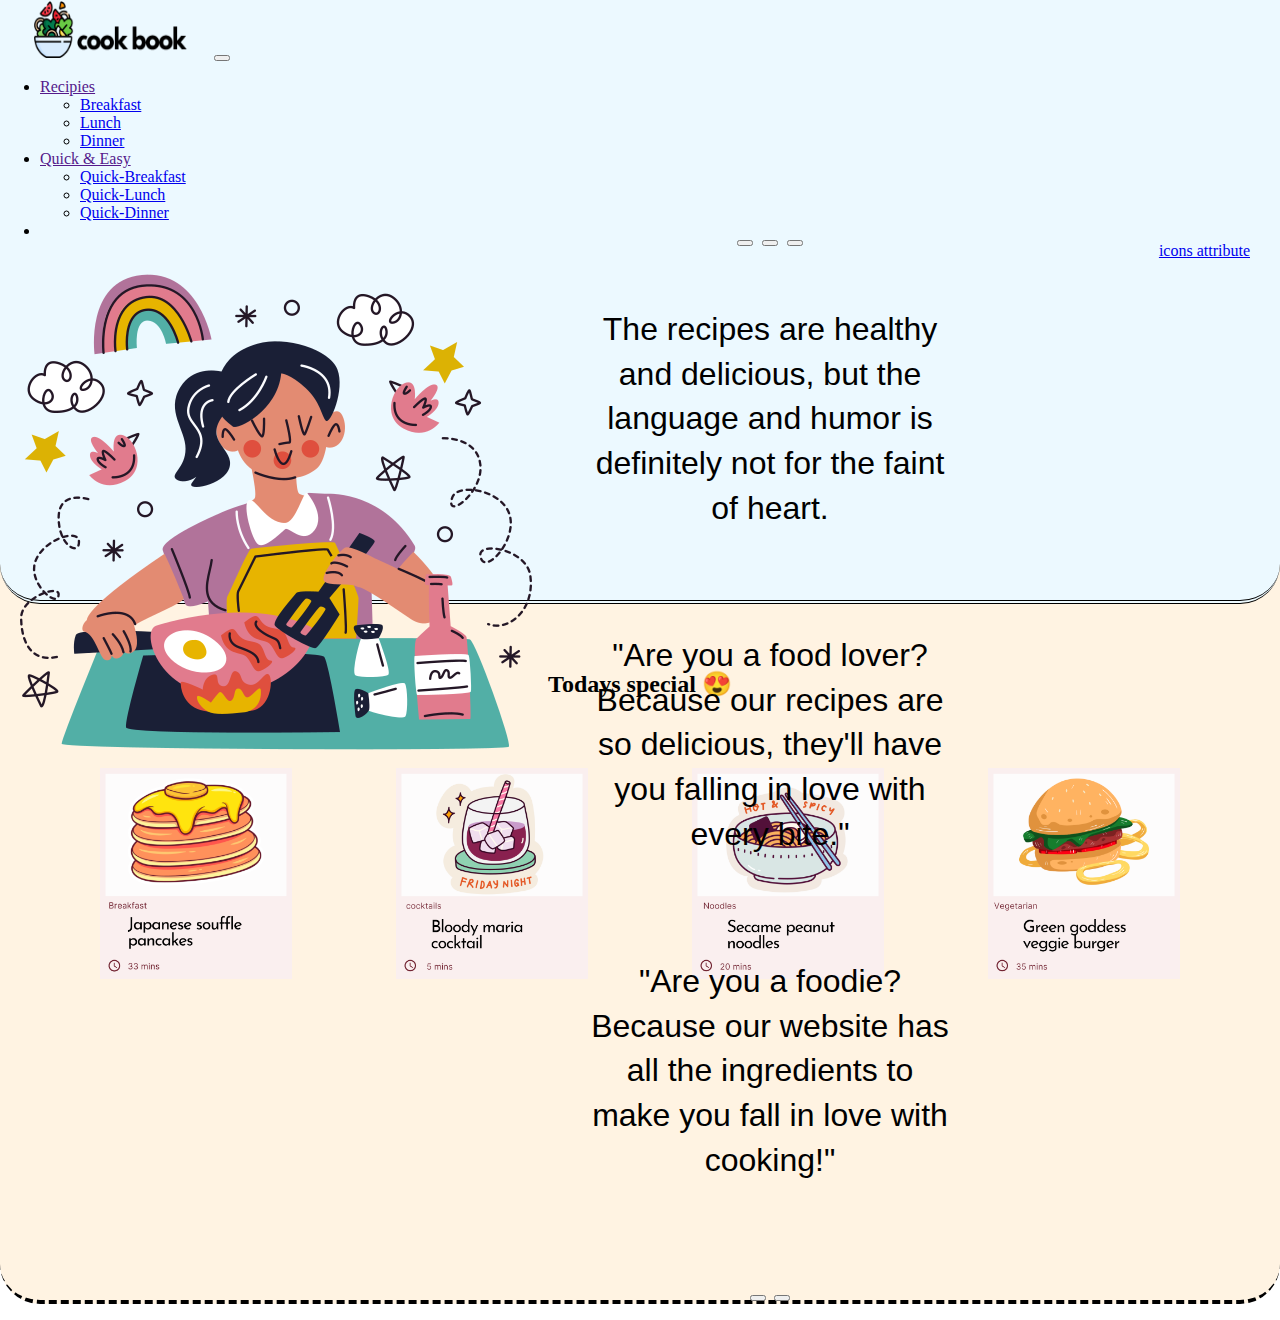
<file: index.html>
<!DOCTYPE html>
<html lang="en">

<head>
  <meta charset="UTF-8">
  <meta http-equiv="X-UA-Compatible" content="IE=edge">
  <meta name="viewport"  content="width=device-width, initial-scale=1.0, maximum-scale=1.0, user-scalable=0">
  <link rel="icon" href=".\images\salad.png">
  <link rel="stylesheet" href=".\styles.css">


  <link href="https://cdn.jsdelivr.net/npm/bootstrap@5.3.0-alpha3/dist/css/bootstrap.min.css" rel="stylesheet"
    integrity="sha384-KK94CHFLLe+nY2dmCWGMq91rCGa5gtU4mk92HdvYe+M/SXH301p5ILy+dN9+nJOZ" crossorigin="anonymous">
  <script src="https://cdn.jsdelivr.net/npm/bootstrap@5.3.0-alpha3/dist/js/bootstrap.bundle.min.js"
    integrity="sha384-ENjdO4Dr2bkBIFxQpeoTz1HIcje39Wm4jDKdf19U8gI4ddQ3GYNS7NTKfAdVQSZe"
    crossorigin="anonymous"></script>
  <title>recipies</title>
</head>

<body>
  <div class="top-div" id="top">
    <nav class="navbar navbar-expand-lg navbar-light bg-light">
      <a href=".\index.html"><img
          src=".\images\logo.png" alt=""
          class="navbar-brand d-inline-block align-top logo-img"></a>
      <button class="navbar-toggler" type="button" data-bs-toggle="collapse" data-bs-target="#navbarSupportedContent"
        aria-controls="navbarSupportedContent" aria-expanded="false" aria-label="Toggle navigation">
        <span class="navbar-toggler-icon"></span>
      </button>
      <div class="collapse navbar-collapse" id="navbarSupportedContent">
        <ul class="navbar-nav mr-auto">
          <li class="nav-item dropdown">
            <div class="dropdown">
              <a href="" class=" nav-link nav-drops dropdown-toggle" role="button" data-bs-toggle="dropdown"
                aria-haspopup="true" aria-expanded="false">
                Recipies
              </a>

              <ul class="dropdown-menu">
                <li><a class="dropdown-item"
                    href=".\recipies\breakfast.html"
                    type="button">Breakfast </a></li>
                <li><a class="dropdown-item" href=".\recipies\breakfast.html"
                    type="button">Lunch </a></li>
                <li><a class="dropdown-item" href=".\recipies\breakfast.html"
                    type="button">Dinner </a></li>


              </ul>


            </div>

          </li>
          <li class="nav-item dropdown">
            <div class="dropdown">
              <a href="" class=" nav-link nav-drops dropdown-toggle" role="button" data-bs-toggle="dropdown"
                aria-haspopup="true" aria-expanded="false">
                Quick & Easy
              </a>

              <ul class="dropdown-menu">
                <li><a class="dropdown-item"
                    href=".\recipies\breakfast.html"
                    type="button">Quick-Breakfast </a></li>
                <li><a class="dropdown-item" href=".\recipies\breakfast.html"
                    type="button">Quick-Lunch </a></li>
                <li><a class="dropdown-item" href=".\recipies\breakfast.html"
                    type="button">Quick-Dinner </a></li>


              </ul>


            </div>

          </li>

          <li class="nav-item">
            <a href="https://www.flaticon.com/" class="nav-link about-link"> icons attribute</a>

          </li>
        </ul>



      </div>

    </nav>


    <img class="home-img" src="images\cooking.png" alt="" srcset="">

    <div class="home-content">
      

      <div id="carouselExampleDark" class="carousel carousel-dark slide">
        <div class="carousel-indicators">
          <button type="button" data-bs-target="#carouselExampleDark" data-bs-slide-to="0" class="active" aria-current="true" aria-label="Slide 1"></button>
          <button type="button" data-bs-target="#carouselExampleDark" data-bs-slide-to="1" aria-label="Slide 2"></button>
          <button type="button" data-bs-target="#carouselExampleDark" data-bs-slide-to="2" aria-label="Slide 3"></button>
        </div>
        <div class="carousel-inner">
          <div class="carousel-item active" data-bs-interval="10000">
            <p>The recipes are healthy and delicious, but the language and humor is definitely not for the faint of heart.</p>
            <div class="carousel-caption d-none d-md-block">
             
            </div>
          </div>
          <div class="carousel-item" data-bs-interval="2000">
            <p>"Are you a food lover? Because our recipes are so delicious, they'll have you falling in love with every bite."</p>
            <div class="carousel-caption d-none d-md-block">
             
            </div>
          </div>
          <div class="carousel-item">
            <p>"Are you a foodie? Because our website has all the ingredients to make you fall in love with cooking!"</p>

            <div class="carousel-caption d-none d-md-block">
            </div>
          </div>
        </div>
        <button class="carousel-control-prev" type="button" data-bs-target="#carouselExampleDark" data-bs-slide="prev">
         
        </button>
        <button class="carousel-control-next" type="button" data-bs-target="#carouselExampleDark" data-bs-slide="next">
          
        </button>
      </div>







  </div>

  

  <div class="mid-div">
    <h2>Todays special 😍</h2>
    <a href="recipies/breakfast.html"><img class="rec-img" src="images/recipy-images/pancakes.png " alt=""></a>
    <a href="recipies/breakfast.html"><img class="rec-img" src="images/recipy-images/cocktail.png" alt=""></a>
    <a href="recipies/breakfast.html"><img class="rec-img" src="images/recipy-images/noodles.png" alt=""></a>
    <a href="recipies/breakfast.html"><img class="rec-img" src="images/recipy-images/burger.png" alt=""></a>
    



  </div>



  

</body>




</html>
</file>
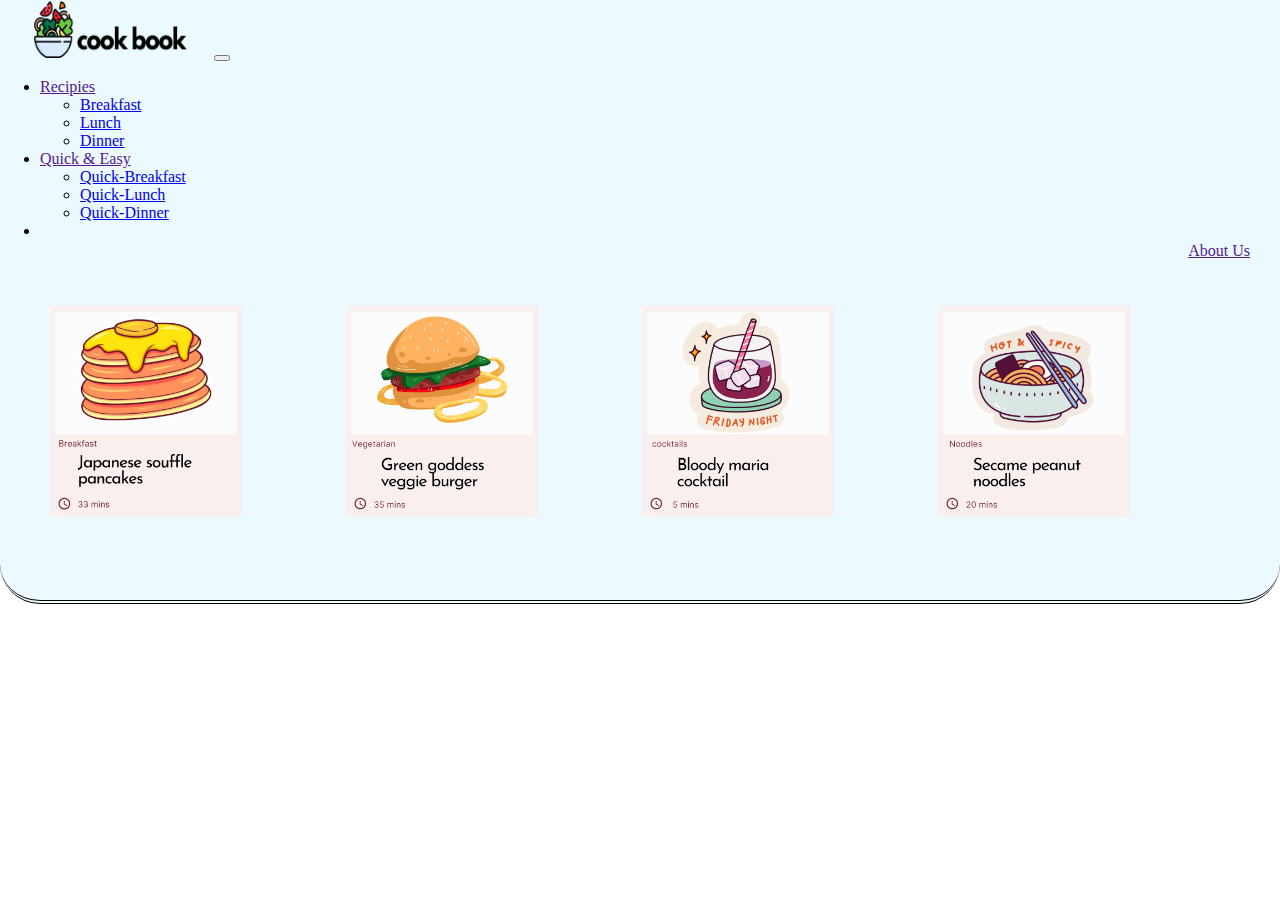
<file: recipies/breakfast.html>
<!DOCTYPE html>
<html lang="en">

<head>
  <meta charset="UTF-8">
  <meta http-equiv="X-UA-Compatible" content="IE=edge">
  <meta name="viewport" content="width=device-width, initial-scale=1.0, maximum-scale=1.0, user-scalable=0">

  <link rel="icon" href="..\images\salad.png">
  <link rel="stylesheet" href="..\styles.css">


  <link href="https://cdn.jsdelivr.net/npm/bootstrap@5.3.0-alpha3/dist/css/bootstrap.min.css" rel="stylesheet"
    integrity="sha384-KK94CHFLLe+nY2dmCWGMq91rCGa5gtU4mk92HdvYe+M/SXH301p5ILy+dN9+nJOZ" crossorigin="anonymous">
  <script src="https://cdn.jsdelivr.net/npm/bootstrap@5.3.0-alpha3/dist/js/bootstrap.bundle.min.js"
    integrity="sha384-ENjdO4Dr2bkBIFxQpeoTz1HIcje39Wm4jDKdf19U8gI4ddQ3GYNS7NTKfAdVQSZe"
    crossorigin="anonymous"></script>
  <title>recipies</title>
</head>

<body>
  <div class="top-div">
    <nav class="navbar navbar-expand-lg navbar-light bg-light">
      <a href="..\index.html"><img src="..\images\logo.png" alt=""
          class="navbar-brand d-inline-block align-top logo-img"></a>
      <button class="navbar-toggler" type="button" data-bs-toggle="collapse" data-bs-target="#navbarSupportedContent"
        aria-controls="navbarSupportedContent" aria-expanded="false" aria-label="Toggle navigation">
        <span class="navbar-toggler-icon"></span>
      </button>
      <div class="collapse navbar-collapse" id="navbarSupportedContent">
        <ul class="navbar-nav mr-auto">
          <li class="nav-item dropdown">
            <div class="dropdown">
              <a href="" class=" nav-link nav-drops dropdown-toggle" role="button" data-bs-toggle="dropdown"
                aria-haspopup="true" aria-expanded="false">
                Recipies
              </a>

              <ul class="dropdown-menu">
                <li><a class="dropdown-item" href="..\recipies\breakfast.html" type="button">Breakfast </a></li>
                <li><a class="dropdown-item" href="..\recipies\lunch.html" type="button">Lunch </a></li>
                <li><a class="dropdown-item" href="..\recipies\dinner.html" type="button">Dinner </a></li>


              </ul>


            </div>

          </li>
          <li class="nav-item dropdown">
            <div class="dropdown">
              <a href="" class=" nav-link nav-drops dropdown-toggle" role="button" data-bs-toggle="dropdown"
                aria-haspopup="true" aria-expanded="false">
                Quick & Easy
              </a>

              <ul class="dropdown-menu">
                <li><a class="dropdown-item" href="..\recipies\breakfast.html" type="button">Quick-Breakfast </a></li>
                <li><a class="dropdown-item" href="..\recipies\lunch.html" type="button">Quick-Lunch </a></li>
                <li><a class="dropdown-item" href="..\recipies\dinner.html" type="button">Quick-Dinner </a></li>


              </ul>


            </div>

          </li>

          <li class="nav-item">
            <a href="" class="nav-link about-link"> About Us</a>

          </li>
        </ul>




      </div>



    </nav>

    <a href="../recipies/pancakes.html"><img class="rec-img" src="..\images\recipy-images\pancakes.png" alt=""></a>
    <a href="../recipies/burgers.html"><img class="rec-img" src="..\images\recipy-images\burger.png" alt=""></a>
    <a href="../recipies/moctail.html"><img class="rec-img" src="..\images\recipy-images\cocktail.png" alt=""></a>
    <a href="../recipies/noodles.html"><img class="rec-img" src="..\images\recipy-images\noodles.png" alt=""></a>


  </div>


  </div>

</body>

</html>
</file>
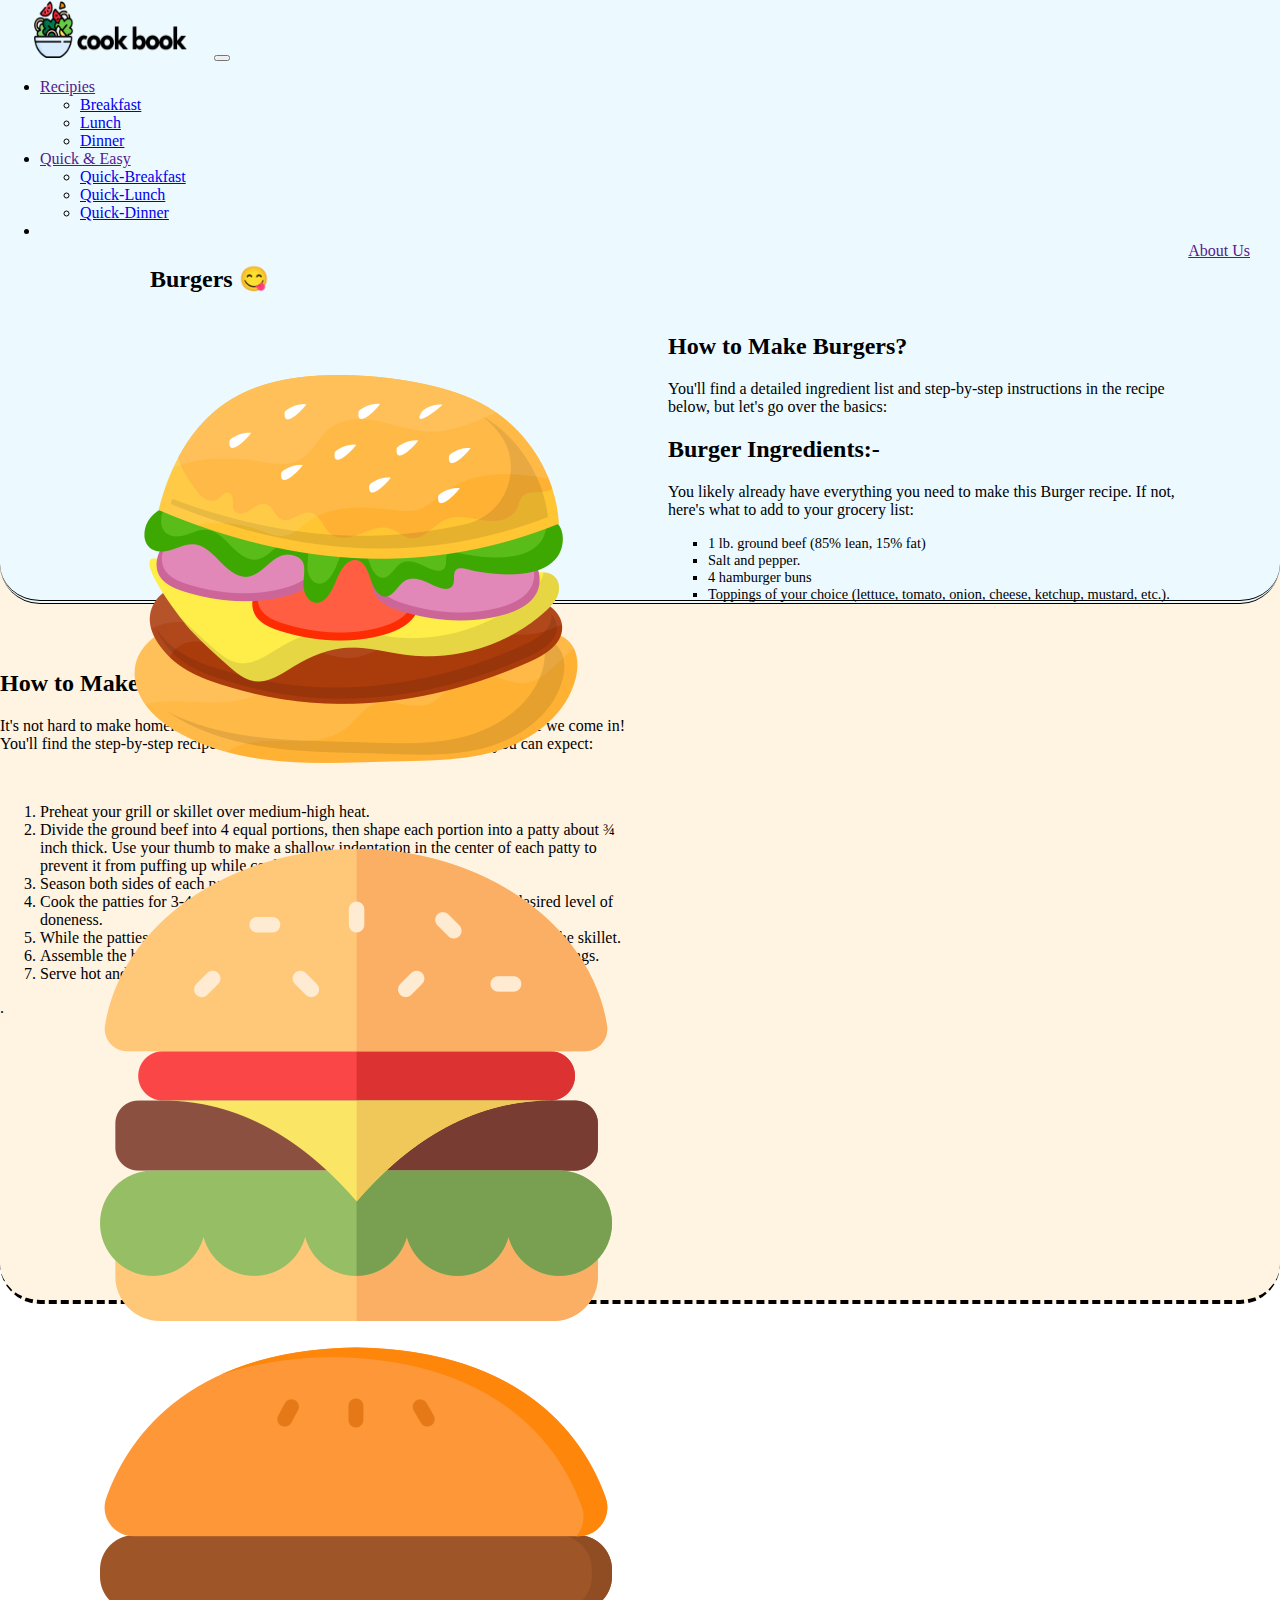
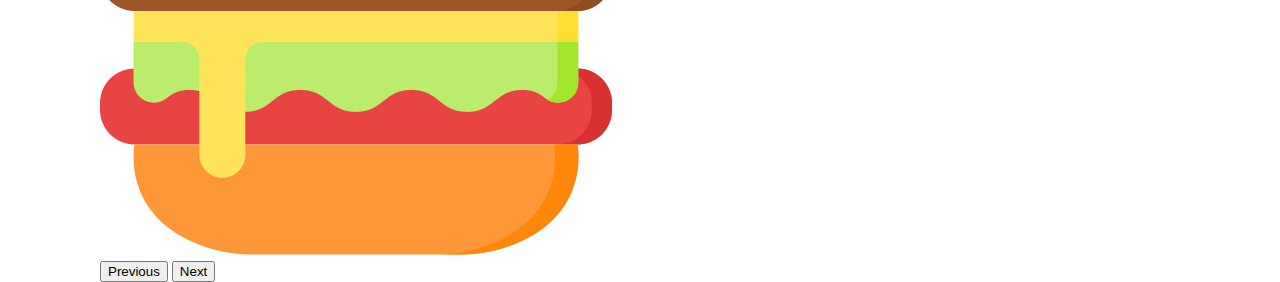
<file: recipies/burgers.html>
<!DOCTYPE html>
<html lang="en">
  <head>
    <meta charset="UTF-8" />
    <meta http-equiv="X-UA-Compatible" content="IE=edge" />
    <meta
      name="viewport"
      content="width=device-width, initial-scale=1.0, maximum-scale=1.0, user-scalable=0"
    />

    <link rel="icon" href="..\images\salad.png" />
    <link rel="stylesheet" href="..\styles.css" />

    <link
      href="https://cdn.jsdelivr.net/npm/bootstrap@5.3.0-alpha3/dist/css/bootstrap.min.css"
      rel="stylesheet"
      integrity="sha384-KK94CHFLLe+nY2dmCWGMq91rCGa5gtU4mk92HdvYe+M/SXH301p5ILy+dN9+nJOZ"
      crossorigin="anonymous"
    />
    <script
      src="https://cdn.jsdelivr.net/npm/bootstrap@5.3.0-alpha3/dist/js/bootstrap.bundle.min.js"
      integrity="sha384-ENjdO4Dr2bkBIFxQpeoTz1HIcje39Wm4jDKdf19U8gI4ddQ3GYNS7NTKfAdVQSZe"
      crossorigin="anonymous"
    ></script>
    <title>burgers</title>
  </head>

  <body>
    <div class="rec-top-div">
      <nav class="navbar navbar-expand-lg navbar-light bg-light">
        <a href="..\index.html"
          ><img
            src="..\images\logo.png"
            alt=""
            class="navbar-brand d-inline-block align-top logo-img"
        /></a>
        <button
          class="navbar-toggler"
          type="button"
          data-bs-toggle="collapse"
          data-bs-target="#navbarSupportedContent"
          aria-controls="navbarSupportedContent"
          aria-expanded="false"
          aria-label="Toggle navigation"
        >
          <span class="navbar-toggler-icon"></span>
        </button>
        <div class="collapse navbar-collapse" id="navbarSupportedContent">
          <ul class="navbar-nav mr-auto">
            <li class="nav-item dropdown">
              <div class="dropdown">
                <a
                  href=""
                  class="nav-link nav-drops dropdown-toggle"
                  role="button"
                  data-bs-toggle="dropdown"
                  aria-haspopup="true"
                  aria-expanded="false"
                >
                  Recipies
                </a>

                <ul class="dropdown-menu">
                  <li>
                    <a
                      class="dropdown-item"
                      href="..\recipies\breakfast.html"
                      type="button"
                      >Breakfast
                    </a>
                  </li>
                  <li>
                    <a
                      class="dropdown-item"
                      href="..\recipies\lunch.html"
                      type="button"
                      >Lunch
                    </a>
                  </li>
                  <li>
                    <a
                      class="dropdown-item"
                      href="..\recipies\dinner.html"
                      type="button"
                      >Dinner
                    </a>
                  </li>
                </ul>
              </div>
            </li>
            <li class="nav-item dropdown">
              <div class="dropdown">
                <a
                  href=""
                  class="nav-link nav-drops dropdown-toggle"
                  role="button"
                  data-bs-toggle="dropdown"
                  aria-haspopup="true"
                  aria-expanded="false"
                >
                  Quick & Easy
                </a>

                <ul class="dropdown-menu">
                  <li>
                    <a
                      class="dropdown-item"
                      href="..\recipies\breakfast.html"
                      type="button"
                      >Quick-Breakfast
                    </a>
                  </li>
                  <li>
                    <a
                      class="dropdown-item"
                      href="..\recipies\lunch.html"
                      type="button"
                      >Quick-Lunch
                    </a>
                  </li>
                  <li>
                    <a
                      class="dropdown-item"
                      href="..\recipies\dinner.html"
                      type="button"
                      >Quick-Dinner
                    </a>
                  </li>
                </ul>
              </div>
            </li>

            <li class="nav-item">
              <a href="" class="nav-link about-link"> About Us</a>
            </li>
          </ul>
        </div>
      </nav>

      <h2 style="margin-top: 25px; margin-left: 150px">Burgers 😋</h2>

      <div class="rec-home-img">
        <div
          id="carouselExampleAutoplaying"
          class="carousel slide"
          data-bs-ride="carousel"
        >
          <div class="carousel-inner">
            <div class="carousel-item active">
              <img
                src="../images/burger1.png"
                class="d-block w-100"
                alt="..."
              />
            </div>
            <div class="carousel-item">
              <img
                src="../images/burger3.png"
                class="d-block w-100"
                alt="..."
              />
            </div>
            <div class="carousel-item">
              <img
                src="../images/burger2.png"
                class="d-block w-100"
                alt="..."
              />
            </div>
          </div>
          <button
            class="carousel-control-prev"
            type="button"
            data-bs-target="#carouselExampleAutoplaying"
            data-bs-slide="prev"
          >
            <span class="carousel-control-prev-icon" aria-hidden="true"></span>
            <span class="visually-hidden">Previous</span>
          </button>
          <button
            class="carousel-control-next"
            type="button"
            data-bs-target="#carouselExampleAutoplaying"
            data-bs-slide="next"
          >
            <span class="carousel-control-next-icon" aria-hidden="true"></span>
            <span class="visually-hidden">Next</span>
          </button>
        </div>
      </div>

      <div class="rec-text">
        <h2>How to Make Burgers?</h2>
        <p>
          You'll find a detailed ingredient list and step-by-step instructions
          in the recipe below, but let's go over the basics:
        </p>

        <h2>Burger Ingredients:-</h2>
        <p>
          You likely already have everything you need to make this Burger
          recipe. If not, here's what to add to your grocery list:
        </p>
        <ul>
          <li>1 lb. ground beef (85% lean, 15% fat)</li>
          <li>Salt and pepper.</li>
          <li>4 hamburger buns</li>
          <li>
            Toppings of your choice (lettuce, tomato, onion, cheese, ketchup,
            mustard, etc.).
          </li>
        </ul>
      </div>
    </div>
    <div class="mid-div">
      <div class="recipy">
        <h2>How to Make Burgers From Scratch</h2>
        <p>
          It's not hard to make homemade Burger — you just need a good recipe.
          That's where we come in! You'll find the step-by-step recipe below,
          but here's a brief overview of what you can expect:
        </p>
        <br />
        <ol>
          <li>Preheat your grill or skillet over medium-high heat.</li>
          <li>
            Divide the ground beef into 4 equal portions, then shape each
            portion into a patty about ¾ inch thick. Use your thumb to make a
            shallow indentation in the center of each patty to prevent it from
            puffing up while cooking.
          </li>
          <li>Season both sides of each patty with salt and pepper.</li>
          <li>
            Cook the patties for 3-4 minutes per side, or until they are cooked
            to your desired level of doneness.
          </li>
          <li>
            While the patties are cooking, lightly toast the hamburger buns on
            the grill or in the skillet.
          </li>
          <li>
            Assemble the burgers by placing a patty on each bun and adding your
            desired toppings.
          </li>
          <li>Serve hot and enjoy!</li>
        </ol>

        .
      </div>
    </div>
  </body>
</html>
</file>
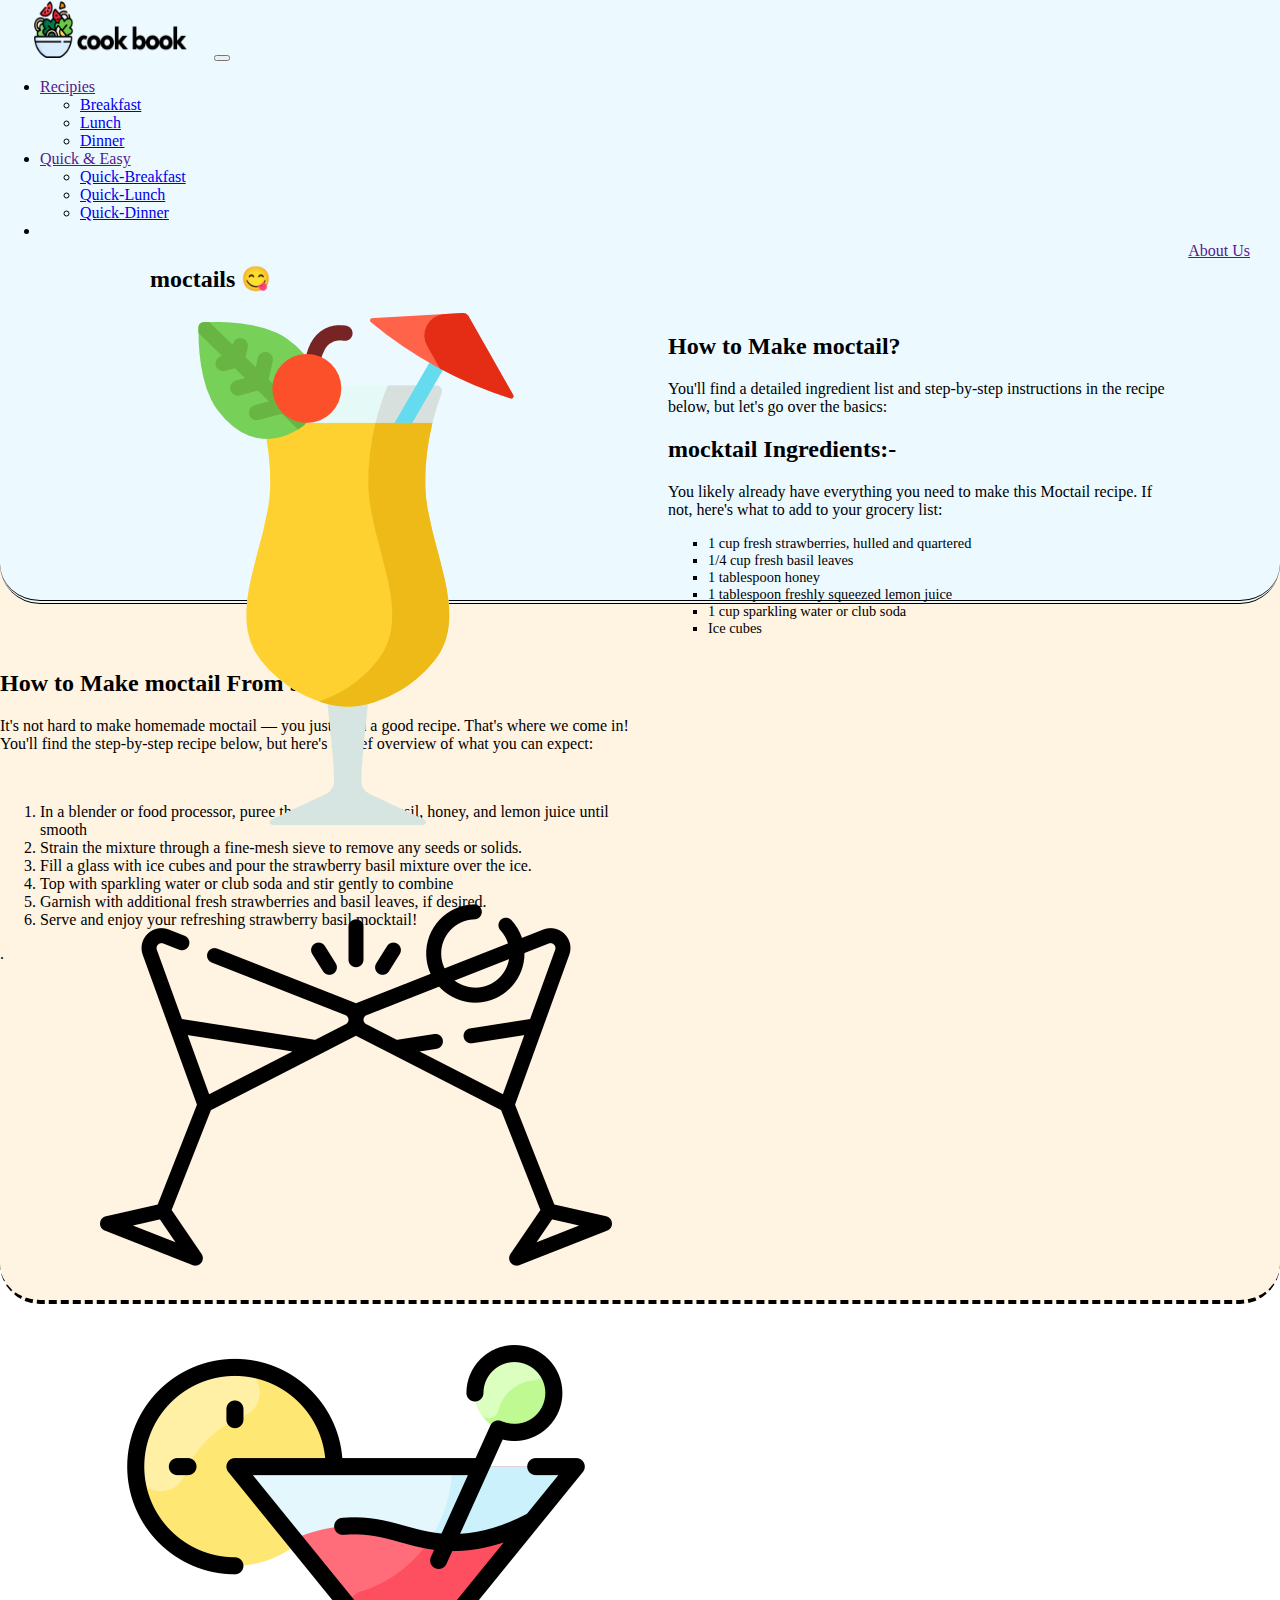
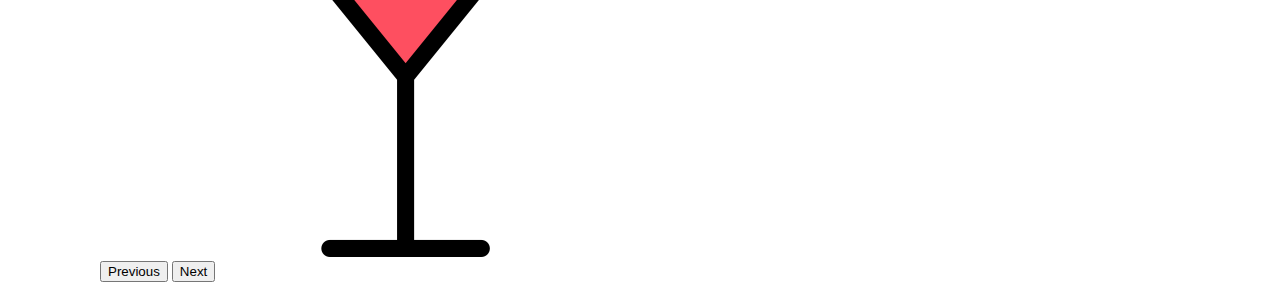
<file: recipies/moctail.html>
<!DOCTYPE html>
<html lang="en">
  <head>
    <meta charset="UTF-8" />
    <meta http-equiv="X-UA-Compatible" content="IE=edge" />
    <meta
      name="viewport"
      content="width=device-width, initial-scale=1.0, maximum-scale=1.0, user-scalable=0"
    />

    <link rel="icon" href="..\images\salad.png" />
    <link rel="stylesheet" href="..\styles.css" />

    <link
      href="https://cdn.jsdelivr.net/npm/bootstrap@5.3.0-alpha3/dist/css/bootstrap.min.css"
      rel="stylesheet"
      integrity="sha384-KK94CHFLLe+nY2dmCWGMq91rCGa5gtU4mk92HdvYe+M/SXH301p5ILy+dN9+nJOZ"
      crossorigin="anonymous"
    />
    <script
      src="https://cdn.jsdelivr.net/npm/bootstrap@5.3.0-alpha3/dist/js/bootstrap.bundle.min.js"
      integrity="sha384-ENjdO4Dr2bkBIFxQpeoTz1HIcje39Wm4jDKdf19U8gI4ddQ3GYNS7NTKfAdVQSZe"
      crossorigin="anonymous"
    ></script>
    <title>moctails</title>
  </head>

  <body>
    <div class="rec-top-div">
      <nav class="navbar navbar-expand-lg navbar-light bg-light">
        <a href="..\index.html"
          ><img
            src="..\images\logo.png"
            alt=""
            class="navbar-brand d-inline-block align-top logo-img"
        /></a>
        <button
          class="navbar-toggler"
          type="button"
          data-bs-toggle="collapse"
          data-bs-target="#navbarSupportedContent"
          aria-controls="navbarSupportedContent"
          aria-expanded="false"
          aria-label="Toggle navigation"
        >
          <span class="navbar-toggler-icon"></span>
        </button>
        <div class="collapse navbar-collapse" id="navbarSupportedContent">
          <ul class="navbar-nav mr-auto">
            <li class="nav-item dropdown">
              <div class="dropdown">
                <a
                  href=""
                  class="nav-link nav-drops dropdown-toggle"
                  role="button"
                  data-bs-toggle="dropdown"
                  aria-haspopup="true"
                  aria-expanded="false"
                >
                  Recipies
                </a>

                <ul class="dropdown-menu">
                  <li>
                    <a
                      class="dropdown-item"
                      href="..\recipies\breakfast.html"
                      type="button"
                      >Breakfast
                    </a>
                  </li>
                  <li>
                    <a
                      class="dropdown-item"
                      href="..\recipies\lunch.html"
                      type="button"
                      >Lunch
                    </a>
                  </li>
                  <li>
                    <a
                      class="dropdown-item"
                      href="..\recipies\dinner.html"
                      type="button"
                      >Dinner
                    </a>
                  </li>
                </ul>
              </div>
            </li>
            <li class="nav-item dropdown">
              <div class="dropdown">
                <a
                  href=""
                  class="nav-link nav-drops dropdown-toggle"
                  role="button"
                  data-bs-toggle="dropdown"
                  aria-haspopup="true"
                  aria-expanded="false"
                >
                  Quick & Easy
                </a>

                <ul class="dropdown-menu">
                  <li>
                    <a
                      class="dropdown-item"
                      href="..\recipies\breakfast.html"
                      type="button"
                      >Quick-Breakfast
                    </a>
                  </li>
                  <li>
                    <a
                      class="dropdown-item"
                      href="..\recipies\lunch.html"
                      type="button"
                      >Quick-Lunch
                    </a>
                  </li>
                  <li>
                    <a
                      class="dropdown-item"
                      href="..\recipies\dinner.html"
                      type="button"
                      >Quick-Dinner
                    </a>
                  </li>
                </ul>
              </div>
            </li>

            <li class="nav-item">
              <a href="" class="nav-link about-link"> About Us</a>
            </li>
          </ul>
        </div>
      </nav>

      <h2 style="margin-top: 25px; margin-left: 150px">moctails 😋</h2>

      <div class="rec-home-img">
        <div
          id="carouselExampleAutoplaying"
          class="carousel slide"
          data-bs-ride="carousel"
        >
          <div class="carousel-inner">
            <div class="carousel-item active">
              <img
                src="../images/moctail1 (1).png"
                class="d-block w-100"
                alt="..."
              />
            </div>
            <div class="carousel-item">
              <img
                src="../images/moctail1 (2).png"
                class="d-block w-100"
                alt="..."
              />
            </div>
            <div class="carousel-item">
              <img
                src="../images/moctail1 (3).png"
                class="d-block w-100"
                alt="..."
              />
            </div>
          </div>
          <button
            class="carousel-control-prev"
            type="button"
            data-bs-target="#carouselExampleAutoplaying"
            data-bs-slide="prev"
          >
            <span class="carousel-control-prev-icon" aria-hidden="true"></span>
            <span class="visually-hidden">Previous</span>
          </button>
          <button
            class="carousel-control-next"
            type="button"
            data-bs-target="#carouselExampleAutoplaying"
            data-bs-slide="next"
          >
            <span class="carousel-control-next-icon" aria-hidden="true"></span>
            <span class="visually-hidden">Next</span>
          </button>
        </div>
      </div>

      <div class="rec-text">
        <h2>How to Make moctail?</h2>
        <p>
          You'll find a detailed ingredient list and step-by-step instructions
          in the recipe below, but let's go over the basics:
        </p>

        <h2>mocktail Ingredients:-</h2>
        <p>
          You likely already have everything you need to make this Moctail
          recipe. If not, here's what to add to your grocery list:
        </p>
        <ul>
          <li>
            1 cup fresh strawberries, hulled and quartered
          </li>
          <li>
            1/4 cup fresh basil leaves
          </li>
          <li>
            1 tablespoon honey
          </li>
          <li>
            1 tablespoon freshly squeezed lemon juice
          </li>
          <li>
            1 cup sparkling water or club soda
          </li>
          <li>
            Ice cubes
          </li>
        </ul>
      </div>
    </div>
    <div class="mid-div">
      <div class="recipy">
        <h2>How to Make moctail From Scratch</h2>
        <p>
          It's not hard to make homemade moctail — you just need a good recipe.
          That's where we come in! You'll find the step-by-step recipe below,
          but here's a brief overview of what you can expect:
        </p>
        <br />
        <ol>
          <li>In a blender or food processor, puree the strawberries, basil, honey, and lemon juice until smooth</li>
          <li>Strain the mixture through a fine-mesh sieve to remove any seeds or solids.</li>
          <li>Fill a glass with ice cubes and pour the strawberry basil mixture over the ice.</li>
          <li>Top with sparkling water or club soda and stir gently to combine</li>
          <li>Garnish with additional fresh strawberries and basil leaves, if desired.</li>
          <li>Serve and enjoy your refreshing strawberry basil mocktail!</li>

        </ol>

        .
      </div>
    </div>
  </body>
</html>
</file>
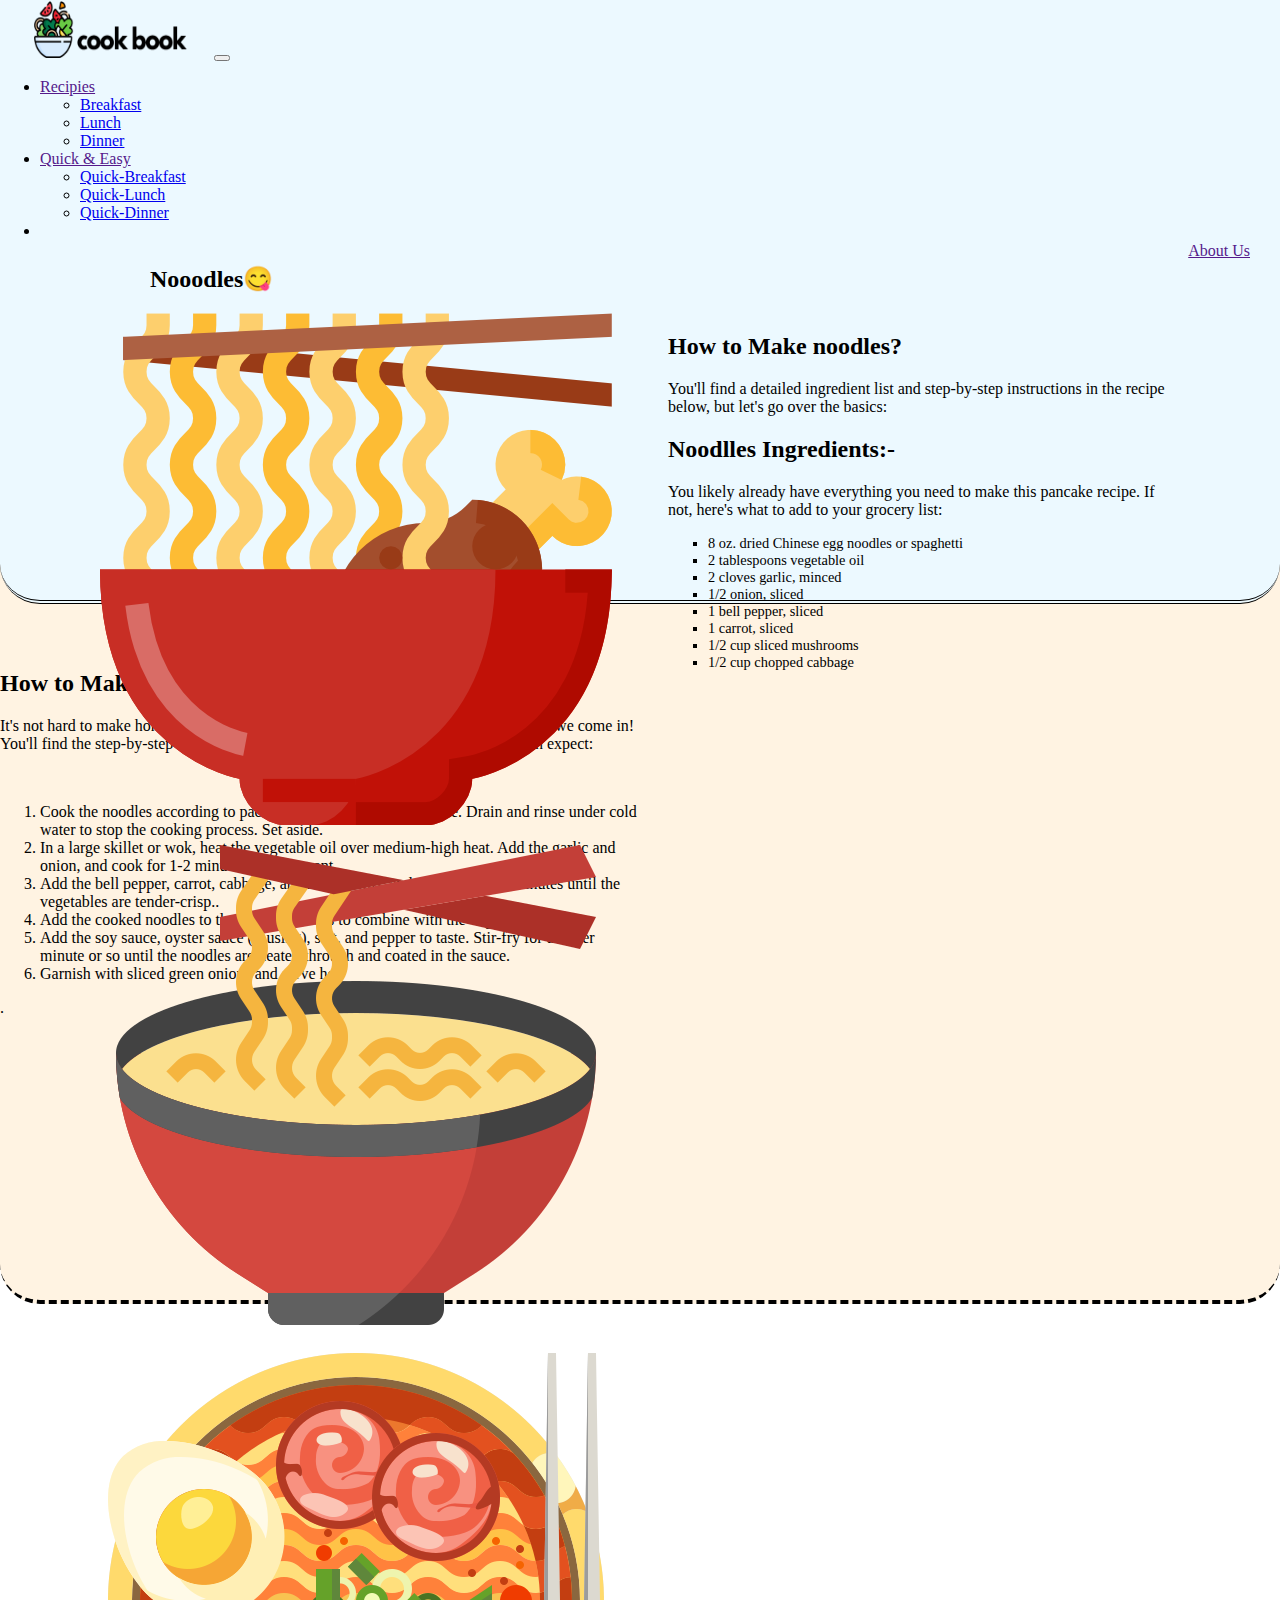
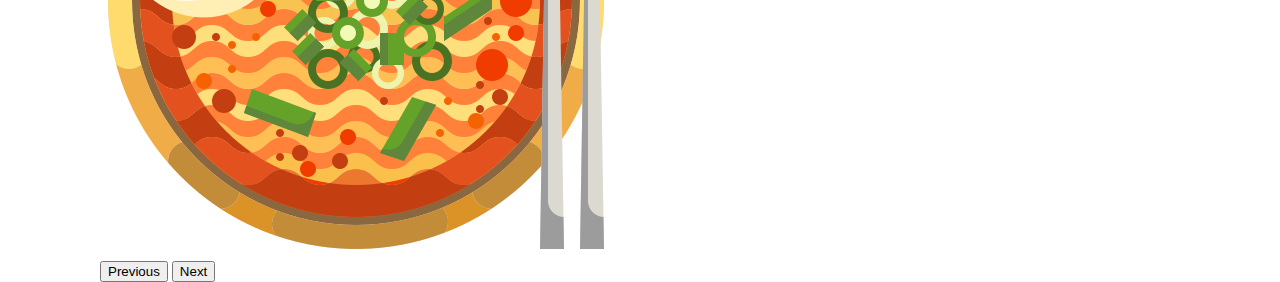
<file: recipies/noodles.html>
<!DOCTYPE html>
<html lang="en">
  <head>
    <meta charset="UTF-8" />
    <meta http-equiv="X-UA-Compatible" content="IE=edge" />
    <meta
      name="viewport"
      content="width=device-width, initial-scale=1.0, maximum-scale=1.0, user-scalable=0"
    />

    <link rel="icon" href="..\images\salad.png" />
    <link rel="stylesheet" href="..\styles.css" />

    <link
      href="https://cdn.jsdelivr.net/npm/bootstrap@5.3.0-alpha3/dist/css/bootstrap.min.css"
      rel="stylesheet"
      integrity="sha384-KK94CHFLLe+nY2dmCWGMq91rCGa5gtU4mk92HdvYe+M/SXH301p5ILy+dN9+nJOZ"
      crossorigin="anonymous"
    />
    <script
      src="https://cdn.jsdelivr.net/npm/bootstrap@5.3.0-alpha3/dist/js/bootstrap.bundle.min.js"
      integrity="sha384-ENjdO4Dr2bkBIFxQpeoTz1HIcje39Wm4jDKdf19U8gI4ddQ3GYNS7NTKfAdVQSZe"
      crossorigin="anonymous"
    ></script>
    <title>moctails</title>
  </head>

  <body>
    <div class="rec-top-div">
      <nav class="navbar navbar-expand-lg navbar-light bg-light">
        <a href="..\index.html"
          ><img
            src="..\images\logo.png"
            alt=""
            class="navbar-brand d-inline-block align-top logo-img"
        /></a>
        <button
          class="navbar-toggler"
          type="button"
          data-bs-toggle="collapse"
          data-bs-target="#navbarSupportedContent"
          aria-controls="navbarSupportedContent"
          aria-expanded="false"
          aria-label="Toggle navigation"
        >
          <span class="navbar-toggler-icon"></span>
        </button>
        <div class="collapse navbar-collapse" id="navbarSupportedContent">
          <ul class="navbar-nav mr-auto">
            <li class="nav-item dropdown">
              <div class="dropdown">
                <a
                  href=""
                  class="nav-link nav-drops dropdown-toggle"
                  role="button"
                  data-bs-toggle="dropdown"
                  aria-haspopup="true"
                  aria-expanded="false"
                >
                  Recipies
                </a>

                <ul class="dropdown-menu">
                  <li>
                    <a
                      class="dropdown-item"
                      href="..\recipies\breakfast.html"
                      type="button"
                      >Breakfast
                    </a>
                  </li>
                  <li>
                    <a
                      class="dropdown-item"
                      href="..\recipies\lunch.html"
                      type="button"
                      >Lunch
                    </a>
                  </li>
                  <li>
                    <a
                      class="dropdown-item"
                      href="..\recipies\dinner.html"
                      type="button"
                      >Dinner
                    </a>
                  </li>
                </ul>
              </div>
            </li>
            <li class="nav-item dropdown">
              <div class="dropdown">
                <a
                  href=""
                  class="nav-link nav-drops dropdown-toggle"
                  role="button"
                  data-bs-toggle="dropdown"
                  aria-haspopup="true"
                  aria-expanded="false"
                >
                  Quick & Easy
                </a>

                <ul class="dropdown-menu">
                  <li>
                    <a
                      class="dropdown-item"
                      href="..\recipies\breakfast.html"
                      type="button"
                      >Quick-Breakfast
                    </a>
                  </li>
                  <li>
                    <a
                      class="dropdown-item"
                      href="..\recipies\lunch.html"
                      type="button"
                      >Quick-Lunch
                    </a>
                  </li>
                  <li>
                    <a
                      class="dropdown-item"
                      href="..\recipies\dinner.html"
                      type="button"
                      >Quick-Dinner
                    </a>
                  </li>
                </ul>
              </div>
            </li>

            <li class="nav-item">
              <a href="" class="nav-link about-link"> About Us</a>
            </li>
          </ul>
        </div>
      </nav>

      <h2 style="margin-top: 25px; margin-left: 150px">Nooodles😋</h2>

      <div class="rec-home-img">
        <div
          id="carouselExampleAutoplaying"
          class="carousel slide"
          data-bs-ride="carousel"
        >
          <div class="carousel-inner">
            <div class="carousel-item active">
              <img
                src="../images/noodles (1).png"
                class="d-block w-100"
                alt="..."
              />
            </div>
            <div class="carousel-item">
              <img
                src="../images/noodles (2).png"
                class="d-block w-100"
                alt="..."
              />
            </div>
            <div class="carousel-item">
              <img
                src="../images/noodles (3).png"
                class="d-block w-100"
                alt="..."
              />
            </div>
          </div>
          <button
            class="carousel-control-prev"
            type="button"
            data-bs-target="#carouselExampleAutoplaying"
            data-bs-slide="prev"
          >
            <span class="carousel-control-prev-icon" aria-hidden="true"></span>
            <span class="visually-hidden">Previous</span>
          </button>
          <button
            class="carousel-control-next"
            type="button"
            data-bs-target="#carouselExampleAutoplaying"
            data-bs-slide="next"
          >
            <span class="carousel-control-next-icon" aria-hidden="true"></span>
            <span class="visually-hidden">Next</span>
          </button>
        </div>
      </div>

      <div class="rec-text">
        <h2>How to Make noodles?</h2>
        <p>
          You'll find a detailed ingredient list and step-by-step instructions
          in the recipe below, but let's go over the basics:
        </p>

        <h2>Noodlles Ingredients:-</h2>
        <p>
          You likely already have everything you need to make this pancake
          recipe. If not, here's what to add to your grocery list:
        </p>
        <ul>
          <li>
            8 oz. dried Chinese egg noodles or spaghetti
          </li>
          <li>
            2 tablespoons vegetable oil
          </li>
          <li>
            2 cloves garlic, minced
          </li>
          <li>
            1/2 onion, sliced
          </li>
          <li>
            1 bell pepper, sliced
          </li>
          <li>
            1 carrot, sliced
          </li>
          <li>
            1/2 cup sliced mushrooms
          </li>
          <li>
            1/2 cup chopped cabbage
          </li>
        </ul>
      </div>
    </div>
    <div class="mid-div">
      <div class="recipy">
        <h2>How to Make Noodles From Scratch</h2>
        <p>
          It's not hard to make homemade Noodles — you just need a good recipe.
          That's where we come in! You'll find the step-by-step recipe below,
          but here's a brief overview of what you can expect:
        </p>
        <br />
        <ol>
          <li>Cook the noodles according to package instructions until al dente. Drain and rinse under cold water to stop the cooking process. Set aside.</li>
          <li>In a large skillet or wok, heat the vegetable oil over medium-high heat. Add the garlic and onion, and cook for 1-2 minutes until fragrant.</li>
          <li>Add the bell pepper, carrot, cabbage, and mushrooms, and stir-fry for 3-4 minutes until the vegetables are tender-crisp..</li>
          <li>Add the cooked noodles to the skillet and toss to combine with the vegetables.</li>
          <li>Add the soy sauce, oyster sauce (if using), salt, and pepper to taste. Stir-fry for another minute or so until the noodles are heated through and coated in the sauce.</li>
          <li>Garnish with sliced green onions and serve hot.</li>

        </ol>

        .
      </div>
    </div>
  </body>
</html>
</file>
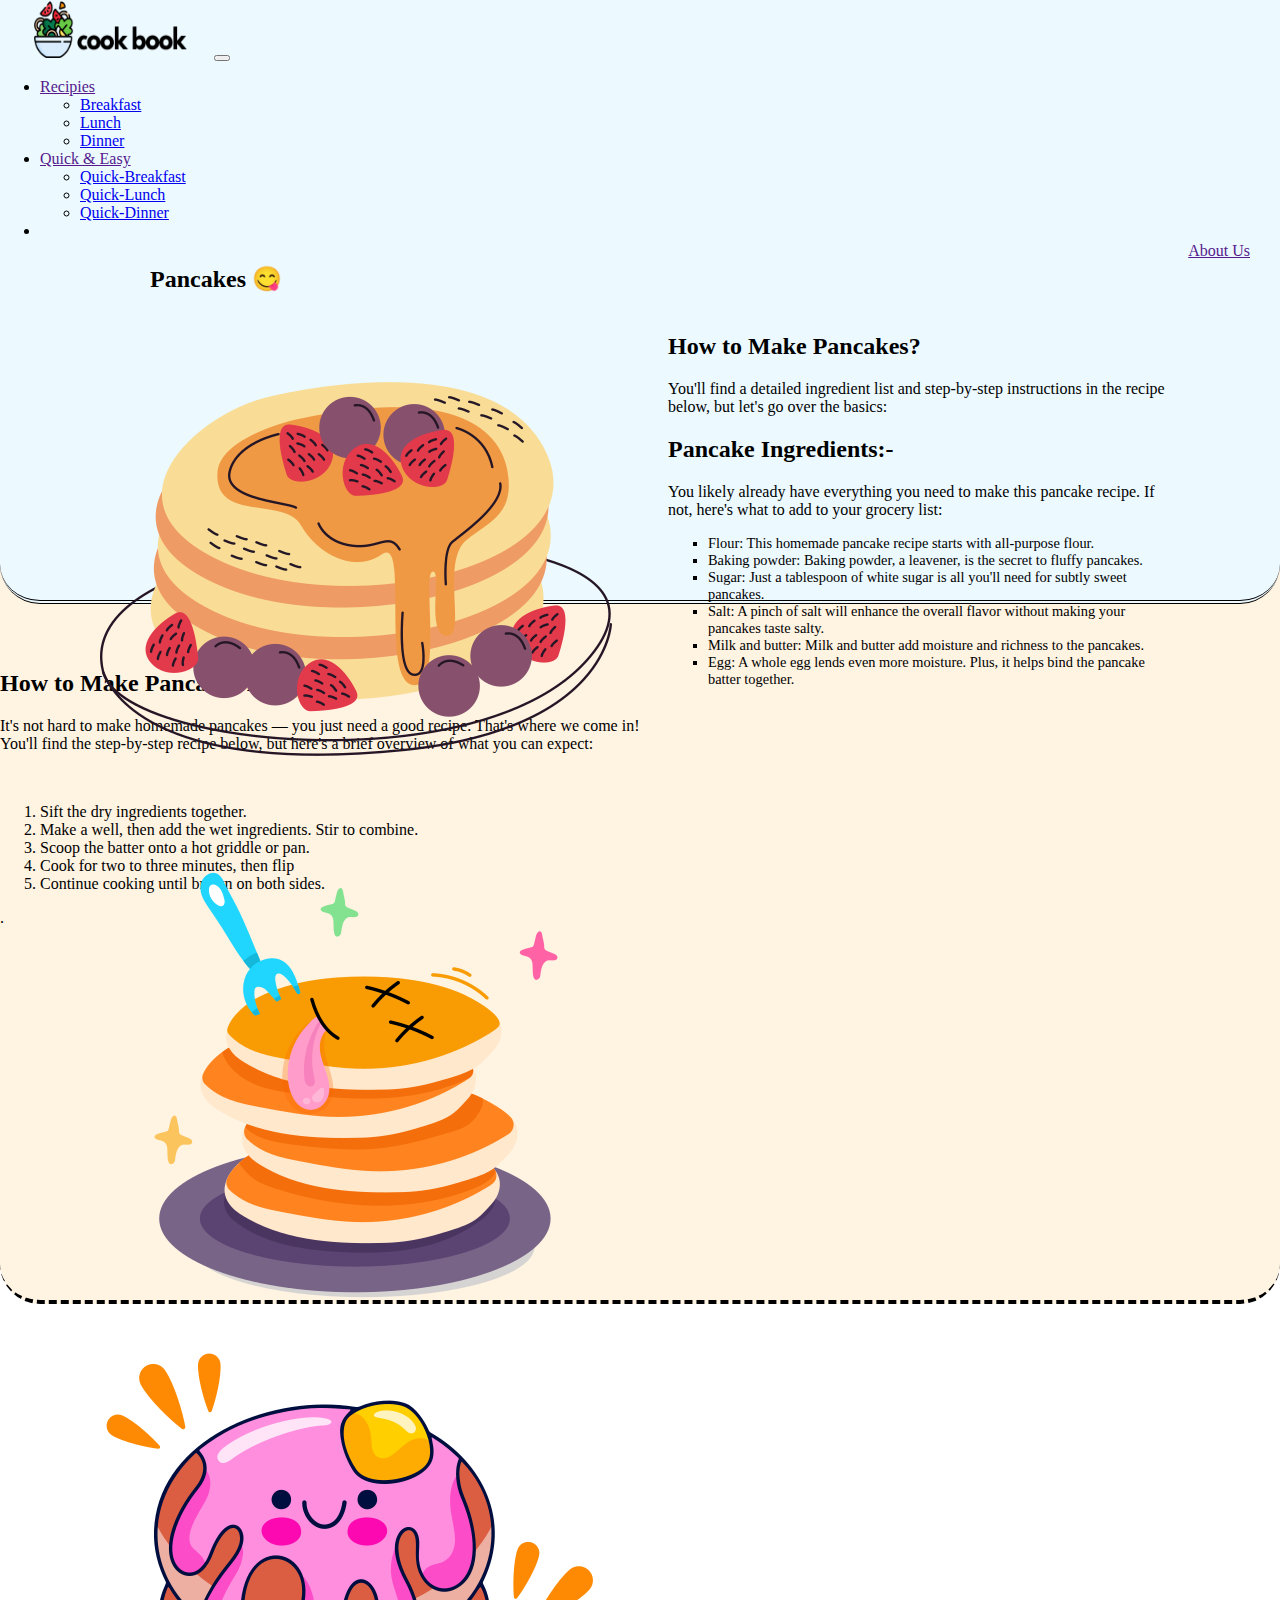
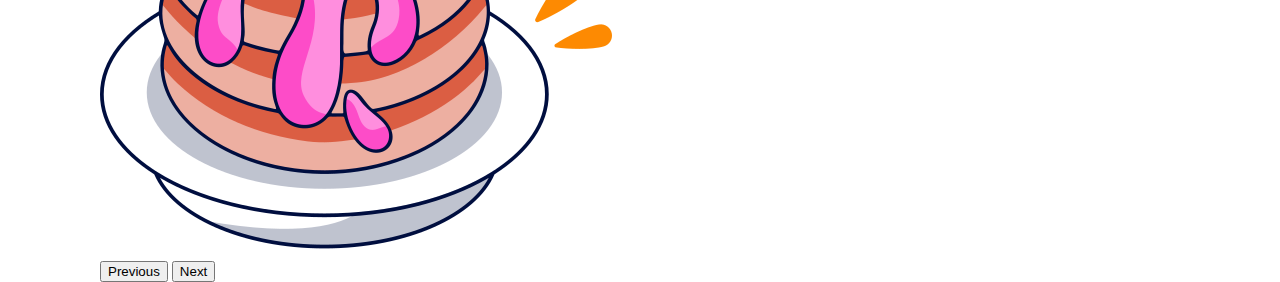
<file: recipies/pancakes.html>
<!DOCTYPE html>
<html lang="en">

<head>
    <meta charset="UTF-8">
    <meta http-equiv="X-UA-Compatible" content="IE=edge">
    <meta name="viewport" content="width=device-width, initial-scale=1.0, maximum-scale=1.0, user-scalable=0">

    <link rel="icon" href="..\images\salad.png">
    <link rel="stylesheet" href="..\styles.css">


    <link href="https://cdn.jsdelivr.net/npm/bootstrap@5.3.0-alpha3/dist/css/bootstrap.min.css" rel="stylesheet"
        integrity="sha384-KK94CHFLLe+nY2dmCWGMq91rCGa5gtU4mk92HdvYe+M/SXH301p5ILy+dN9+nJOZ" crossorigin="anonymous">
    <script src="https://cdn.jsdelivr.net/npm/bootstrap@5.3.0-alpha3/dist/js/bootstrap.bundle.min.js"
        integrity="sha384-ENjdO4Dr2bkBIFxQpeoTz1HIcje39Wm4jDKdf19U8gI4ddQ3GYNS7NTKfAdVQSZe"
        crossorigin="anonymous"></script>
    <title>recipies</title>
</head>

<body>
    <div class="rec-top-div">
        <nav class="navbar navbar-expand-lg navbar-light bg-light">
            <a href="..\index.html"><img src="..\images\logo.png" alt=""
                    class="navbar-brand d-inline-block align-top logo-img"></a>
            <button class="navbar-toggler" type="button" data-bs-toggle="collapse"
                data-bs-target="#navbarSupportedContent" aria-controls="navbarSupportedContent" aria-expanded="false"
                aria-label="Toggle navigation">
                <span class="navbar-toggler-icon"></span>
            </button>
            <div class="collapse navbar-collapse" id="navbarSupportedContent">
                <ul class="navbar-nav mr-auto">
                    <li class="nav-item dropdown">
                        <div class="dropdown">
                            <a href="" class=" nav-link nav-drops dropdown-toggle" role="button"
                                data-bs-toggle="dropdown" aria-haspopup="true" aria-expanded="false">
                                Recipies
                            </a>

                            <ul class="dropdown-menu">
                                <li><a class="dropdown-item" href="..\recipies\breakfast.html" type="button">Breakfast
                                    </a></li>
                                <li><a class="dropdown-item" href="..\recipies\lunch.html" type="button">Lunch </a></li>
                                <li><a class="dropdown-item" href="..\recipies\dinner.html" type="button">Dinner </a>
                                </li>


                            </ul>


                        </div>

                    </li>
                    <li class="nav-item dropdown">
                        <div class="dropdown">
                            <a href="" class=" nav-link nav-drops dropdown-toggle" role="button"
                                data-bs-toggle="dropdown" aria-haspopup="true" aria-expanded="false">
                                Quick & Easy
                            </a>

                            <ul class="dropdown-menu">
                                <li><a class="dropdown-item" href="..\recipies\breakfast.html"
                                        type="button">Quick-Breakfast </a></li>
                                <li><a class="dropdown-item" href="..\recipies\lunch.html" type="button">Quick-Lunch
                                    </a></li>
                                <li><a class="dropdown-item" href="..\recipies\dinner.html" type="button">Quick-Dinner
                                    </a></li>


                            </ul>


                        </div>

                    </li>

                    <li class="nav-item">
                        <a href="" class="nav-link about-link"> About Us</a>

                    </li>
                </ul>



            </div>

        </nav>



        <h2 style="margin-top: 25px;margin-left:150px;">Pancakes 😋</h2>


        <div class="rec-home-img">
            <div id="carouselExampleAutoplaying" class="carousel slide" data-bs-ride="carousel">
                <div class="carousel-inner">
                    <div class="carousel-item active">
                        <img src="../images/pancake1.png" class="d-block w-100" alt="...">
                    </div>
                    <div class="carousel-item">
                        <img src="../images/pancake3.png" class="d-block w-100" alt="...">
                    </div>
                    <div class="carousel-item">
                        <img src="../images/pancakes2.png" class="d-block w-100" alt="...">
                    </div>
                </div>
                <button class="carousel-control-prev" type="button" data-bs-target="#carouselExampleAutoplaying"
                    data-bs-slide="prev">
                    <span class="carousel-control-prev-icon" aria-hidden="true"></span>
                    <span class="visually-hidden">Previous</span>
                </button>
                <button class="carousel-control-next" type="button" data-bs-target="#carouselExampleAutoplaying"
                    data-bs-slide="next">
                    <span class="carousel-control-next-icon" aria-hidden="true"></span>
                    <span class="visually-hidden">Next</span>
                </button>
            </div>
         </div>


         <div class="rec-text">
            <h2>How to Make Pancakes? </h2>
            <p>You'll find a detailed ingredient list and step-by-step instructions in the recipe below, but let's go over the basics:</p>
            
            <h2>Pancake Ingredients:-</h2>
            <p>You likely already have everything you need to make this pancake recipe. If not, here's what to add to your grocery list:</p>
            <ul>
                <li>Flour: This homemade pancake recipe starts with all-purpose flour.</li>
                <li>Baking powder: Baking powder, a leavener, is the secret to fluffy pancakes.</li>
                <li>Sugar: Just a tablespoon of white sugar is all you'll need for subtly sweet pancakes.</li>
                <li>Salt: A pinch of salt will enhance the overall flavor without making your pancakes taste salty.</li>
                <li>Milk and butter: Milk and butter add moisture and richness to the pancakes.</li>
                <li>Egg: A whole egg lends even more moisture. Plus, it helps bind the pancake batter together.</li>
                
            </ul>









           

            

         </div>


      










    </div>
    <div class="mid-div">

        <div class="recipy">
            <h2>How to Make Pancakes From Scratch</h2>
            <p>It's not hard to make homemade pancakes — you just need a good recipe. That's where we come in! You'll find the step-by-step recipe below, but here's a brief overview of what you can expect:</p>
            <br>
            <ol>
     
                <li>Sift the dry ingredients together.</li>
                <li>Make a well, then add the wet ingredients. Stir to combine.</li>
                <li>Scoop the batter onto a hot griddle or pan.</li>
                <li>Cook for two to three minutes, then flip</li>
                <li>Continue cooking until brown on both sides.</li>
            </ol>





.


        </div>

    </div>

   

</body>

</html>
</file>
